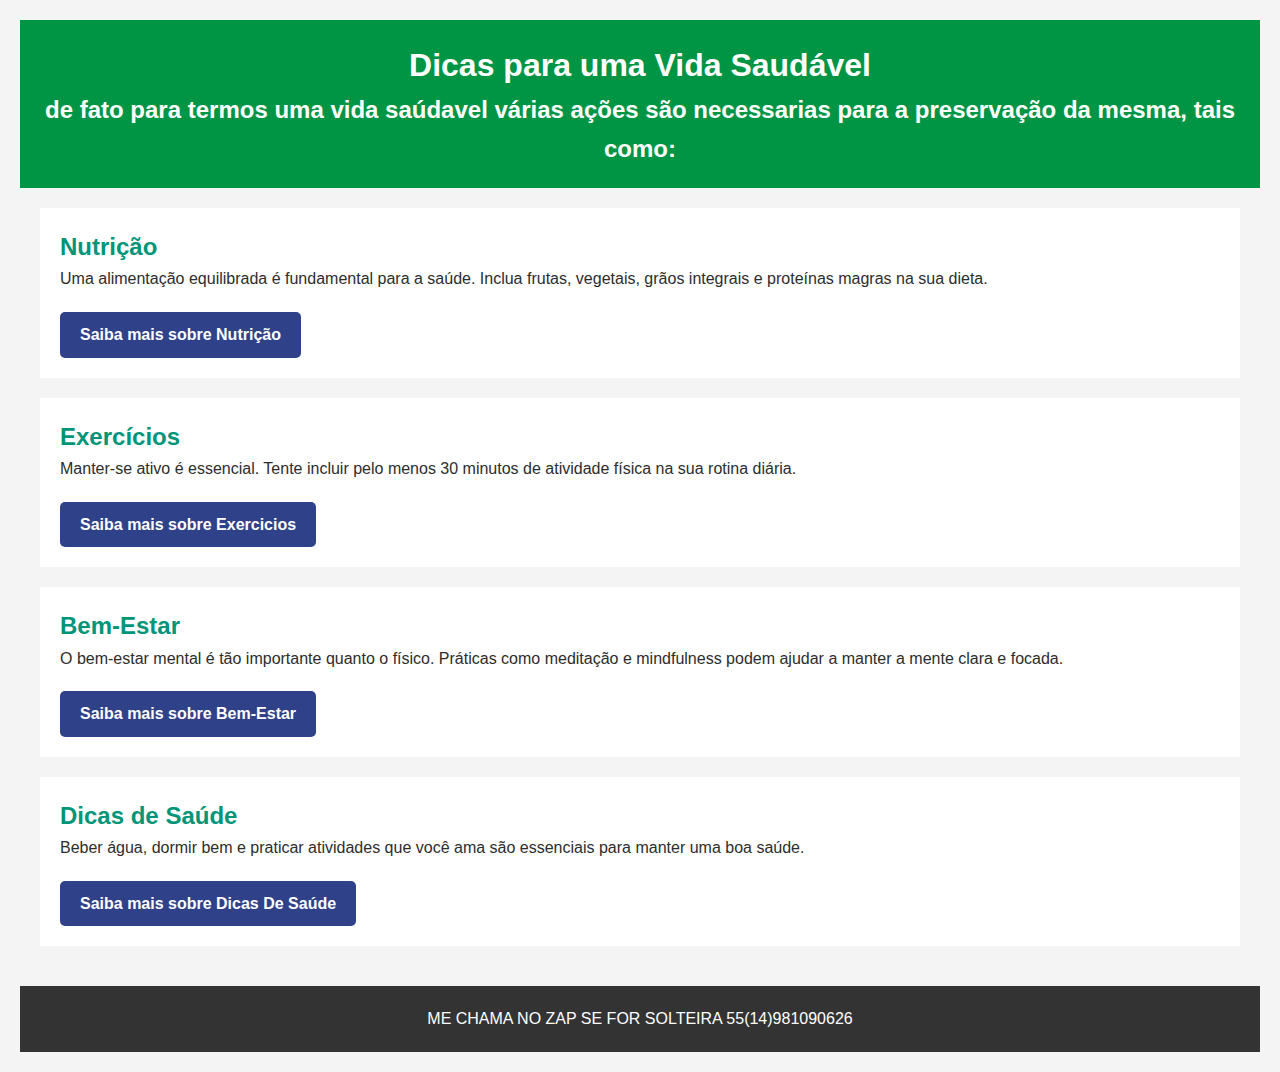
<file: index.html>
<!DOCTYPE html>
<html lang="pt">
<head>
    <meta charset="UTF-8">
    <title>Saúde e Bem-Estar</title>
    <link rel="stylesheet" type="text/css" href="style.css" media="screen" />
</head>
<body>
    <header>
        <h1>Dicas para uma Vida Saudável</h1>
        <h2>de fato para termos uma vida saúdavel várias ações são necessarias para a preservação da mesma, tais como:</h2>
    </header>
    <main>
        <section id="nutricao">
            <h2>Nutrição</h2>
            <p>Uma alimentação equilibrada é fundamental para a saúde. Inclua frutas, vegetais, grãos integrais e proteínas magras na sua dieta.</p
        <div class="botao-nutricao">
        <a href="nutricao.html" class="btn-nutricao">Saiba mais sobre Nutrição</a>
        </div>

        </section>
        <section id="exercicios">
            <h2>Exercícios</h2>
            <p>Manter-se ativo é essencial. Tente incluir pelo menos 30 minutos de atividade física na sua rotina diária.</p>
            <div class="botao-exercicio">
            <a href="exercicios.html" class="btn-exercicios">Saiba mais sobre Exercicios</a>
            </div>
        </section>

        <section id="bemestar">
            <h2>Bem-Estar</h2>
            <p>O bem-estar mental é tão importante quanto o físico. Práticas como meditação e mindfulness podem ajudar a manter a mente clara e focada.</p>
            <div class="botao-Bemestar">
            <a href="Bemestar.html" class="btn-Bemestar">Saiba mais sobre Bem-Estar</a>
        </section>

        <section id="dicas-saude">
            <h2>Dicas de Saúde</h2>
            <p>Beber água, dormir bem e praticar atividades que você ama são essenciais para manter uma boa saúde.</p>
            <div class="botao-Dicassaude">
            <a href="Dicasdesaude.html" class="btn-Dicassaude">Saiba mais sobre Dicas De Saúde</a>
        </section>
    </main>
    <footer>
    <p>ME CHAMA NO ZAP SE FOR SOLTEIRA 55(14)981090626</p>
    </footer>
</body>
</html>
</file>
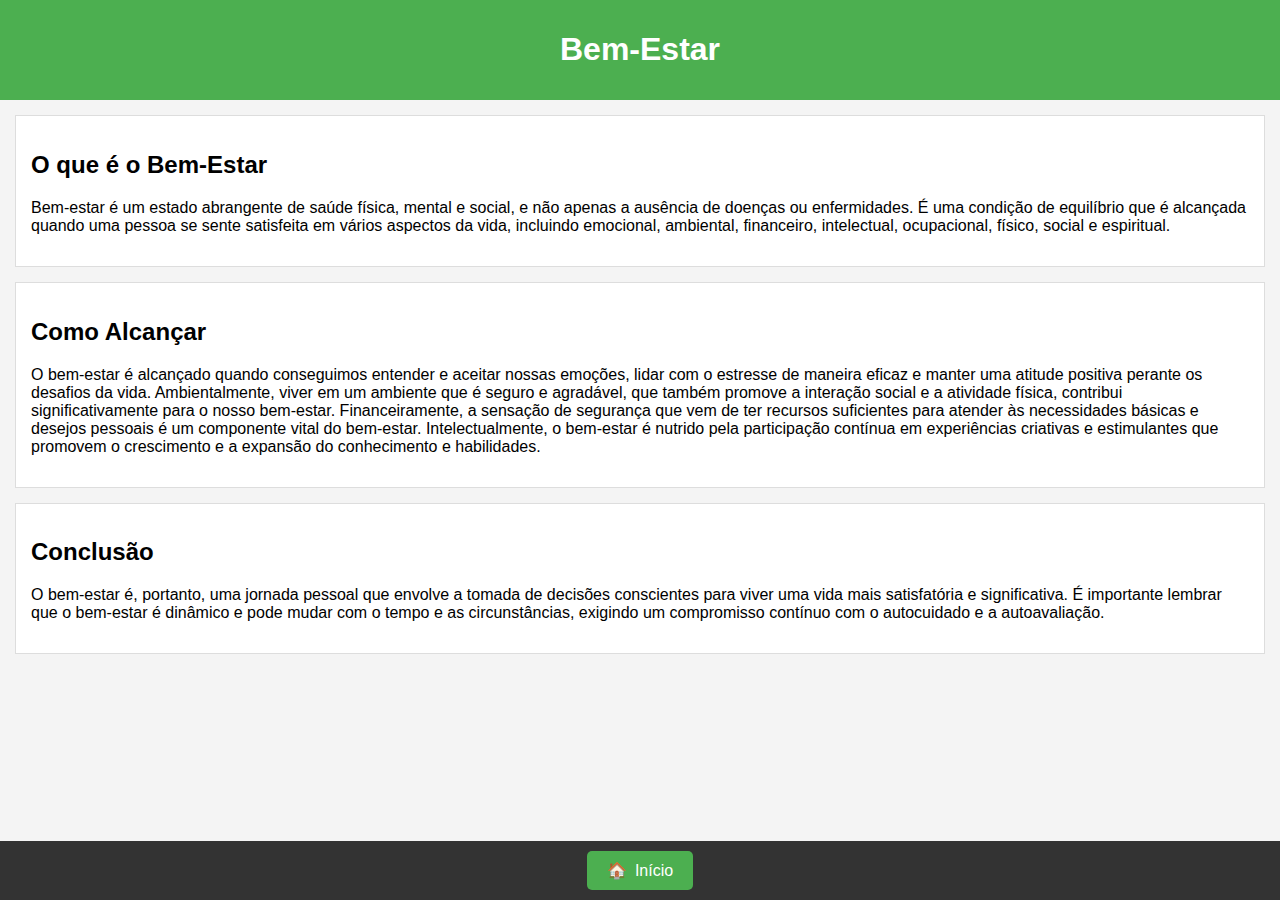
<file: Bemestar.html>
<!DOCTYPE html>
<html lang="pt">
<head>
<meta charset="UTF-8">
<meta name="viewport" content="width=device-width, initial-scale=1.0">
<title>Nutrição e Bem-Estar</title>
<style>
  body {
    font-family: 'Arial', sans-serif;
    margin: 0;
    padding: 0;
    background-color: #f4f4f4;
  }
  header {
    background-color: #4CAF50;
    color: white;
    padding: 10px 0;
    text-align: center;
  }
  nav ul {
    list-style-type: none;
    padding: 0;
  }
  nav ul li {
    display: inline;
    margin-right: 20px;
  }
  nav ul li a {
    text-decoration: none;
    color: white;
  }
  main {
    margin: 15px;
  }
  section {
    background-color: white;
    border: 1px solid #ddd;
    padding: 15px;
    margin-bottom: 15px;
  }
  footer {
    background-color: #333;
    color: white;
    text-align: center;
    padding: 10px 0;
    position: fixed;
    bottom: 0;
    width: 100%;
  }
</style>
</head>
<body>
<header>
  <h1>Bem-Estar

  </h1>
</header>
<main>
  <section id="sobre">
    <h2>O que é o Bem-Estar</h2>
    <p>Bem-estar é um estado abrangente de saúde física, mental e social, e não apenas a ausência de doenças ou enfermidades. É uma condição de equilíbrio que é alcançada quando uma pessoa se sente satisfeita em vários aspectos da vida, incluindo emocional, ambiental, financeiro, intelectual, ocupacional, físico, social e espiritual.</p>
    </section>
  <section id="alimentos">
    <h2>Como Alcançar</h2>
    <p> O bem-estar é alcançado quando conseguimos entender e aceitar nossas emoções, lidar com o estresse de maneira eficaz e manter uma atitude positiva perante os desafios da vida.

        Ambientalmente, viver em um ambiente que é seguro e agradável, que também promove a interação social e a atividade física, contribui significativamente para o nosso bem-estar.
        
        Financeiramente, a sensação de segurança que vem de ter recursos suficientes para atender às necessidades básicas e desejos pessoais é um componente vital do bem-estar.
        
        Intelectualmente, o bem-estar é nutrido pela participação contínua em experiências criativas e estimulantes que promovem o crescimento e a expansão do conhecimento e habilidades.</p>
    </section>
  <section id="dicas">
    <h2>Conclusão</h2>
    <p>O bem-estar é, portanto, uma jornada pessoal que envolve a tomada de decisões conscientes para viver uma vida mais satisfatória e significativa. É importante lembrar que o bem-estar é dinâmico e pode mudar com o tempo e as circunstâncias, exigindo um compromisso contínuo com o autocuidado e a autoavaliação.</p>
    </section>
</main>
<footer>
    <!DOCTYPE html>
    <html lang="pt">
    <head>
    <meta charset="UTF-8">
    <meta name="viewport" content="width=device-width, initial-scale=1.0">
    <title>Botão de Retorno ao Início</title>
    <style>
      .home-button {
        padding: 10px 20px;
        background-color: #4CAF50;
        color: white;
        border: none;
        border-radius: 5px;
        cursor: pointer;
        font-size: 16px;
        text-decoration: none; /* Remove sublinhado de links */
        display: inline-block; /* Permite aplicar padding e outros espaçamentos */
      }
      .home-button:before {
        content: '🏠';
        margin-right: 8px;
      }
    </style>
    </head>
    <body>
    
    <a href="index.html" class="home-button">Início</a>
    
    </body>
    </html>
    
</footer>
</body>
</html>
</file>
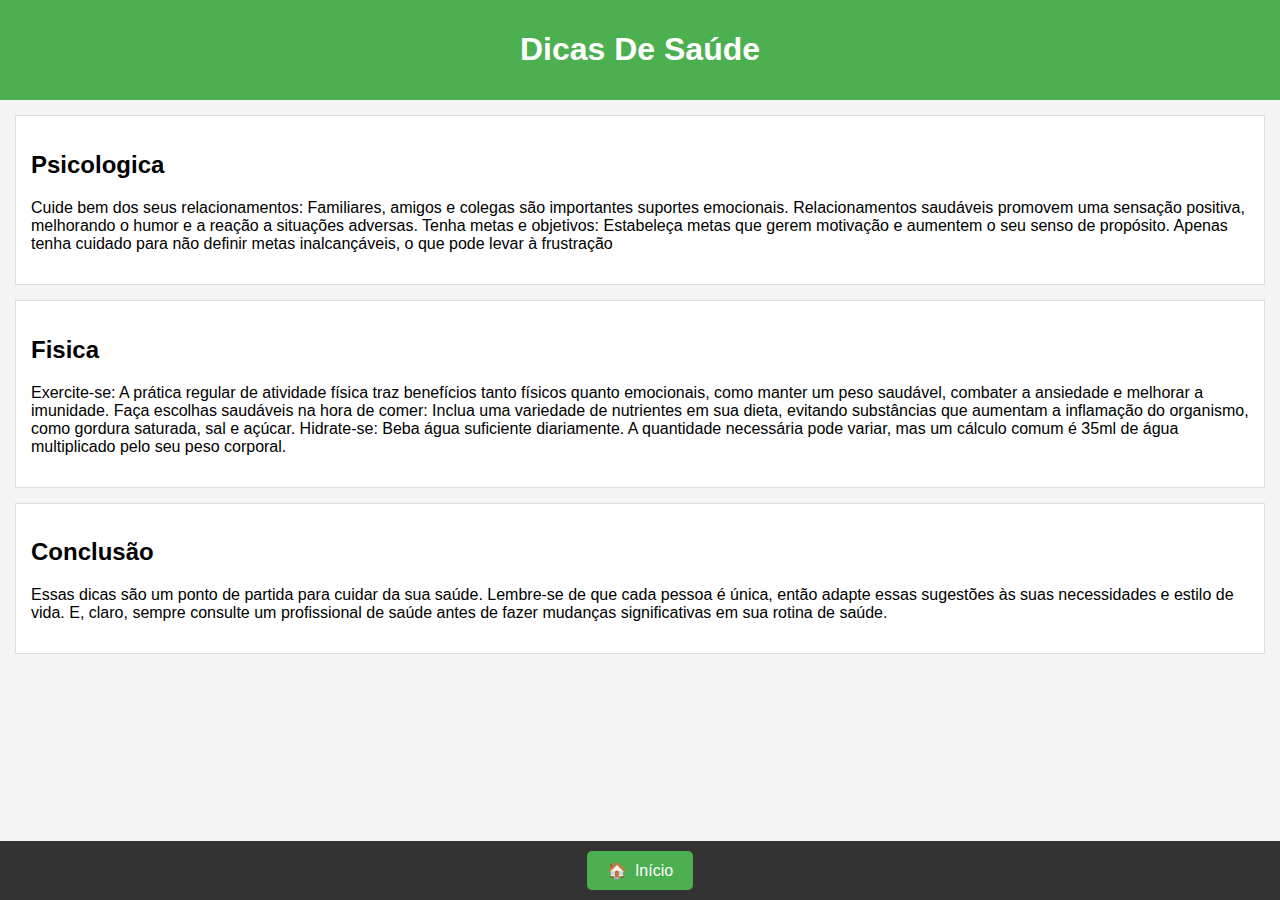
<file: Dicasdesaude.html>
<!DOCTYPE html>
<html lang="pt">
<head>
<meta charset="UTF-8">
<meta name="viewport" content="width=device-width, initial-scale=1.0">
<title>Dicas De Saúde</title>
<style>
  body {
    font-family: 'Arial', sans-serif;
    margin: 0;
    padding: 0;
    background-color: #f4f4f4;
  }
  header {
    background-color: #4CAF50;
    color: white;
    padding: 10px 0;
    text-align: center;
  }
  nav ul {
    list-style-type: none;
    padding: 0;
  }
  nav ul li {
    display: inline;
    margin-right: 20px;
  }
  nav ul li a {
    text-decoration: none;
    color: white;
  }
  main {
    margin: 15px;
  }
  section {
    background-color: white;
    border: 1px solid #ddd;
    padding: 15px;
    margin-bottom: 15px;
  }
  footer {
    background-color: #333;
    color: white;
    text-align: center;
    padding: 10px 0;
    position: fixed;
    bottom: 0;
    width: 100%;
  }
</style>
</head>
<body>
<header>
  <h1>
    Dicas De Saúde
  </h1>
</header>
<main>
  <section id="sobre">
    <h2>Psicologica</h2>
    <p>Cuide bem dos seus relacionamentos: Familiares, amigos e colegas são importantes suportes emocionais. Relacionamentos saudáveis promovem uma sensação positiva, melhorando o humor e a reação a situações adversas.
        Tenha metas e objetivos: Estabeleça metas que gerem motivação e aumentem o seu senso de propósito. Apenas tenha cuidado para não definir metas inalcançáveis, o que pode levar à frustração</p>
    </section>
  <section id="alimentos">
    <h2>Fisica</h2>
    <p>Exercite-se: A prática regular de atividade física traz benefícios tanto físicos quanto emocionais, como manter um peso saudável, combater a ansiedade e melhorar a imunidade.
        Faça escolhas saudáveis na hora de comer: Inclua uma variedade de nutrientes em sua dieta, evitando substâncias que aumentam a inflamação do organismo, como gordura saturada, sal e açúcar.
        Hidrate-se: Beba água suficiente diariamente. A quantidade necessária pode variar, mas um cálculo comum é 35ml de água multiplicado pelo seu peso corporal.</p>
    </section>
    <section id="dicas">
    <h2>Conclusão</h2>
    <p>Essas dicas são um ponto de partida para cuidar da sua saúde. Lembre-se de que cada pessoa é única, então adapte essas sugestões às suas necessidades e estilo de vida. E, claro, sempre consulte um profissional de saúde antes de fazer mudanças significativas em sua rotina de saúde.</p>
    </section>
</main>
<footer>
    <!DOCTYPE html>
    <html lang="pt">
    <head>
    <meta charset="UTF-8">
    <meta name="viewport" content="width=device-width, initial-scale=1.0">
    <title>Botão de Retorno ao Início</title>
    <style>
      .home-button {
        padding: 10px 20px;
        background-color: #4CAF50;
        color: white;
        border: none;
        border-radius: 5px;
        cursor: pointer;
        font-size: 16px;
        text-decoration: none; /* Remove sublinhado de links */
        display: inline-block; /* Permite aplicar padding e outros espaçamentos */
      }
      .home-button:before {
        content: '🏠';
        margin-right: 8px;
      }
    </style>
    </head>
    <body>
    
    <a href="index.html" class="home-button">Início</a>
    
    </body>
    </html>
    
</footer>
</body>
</html>
</file>
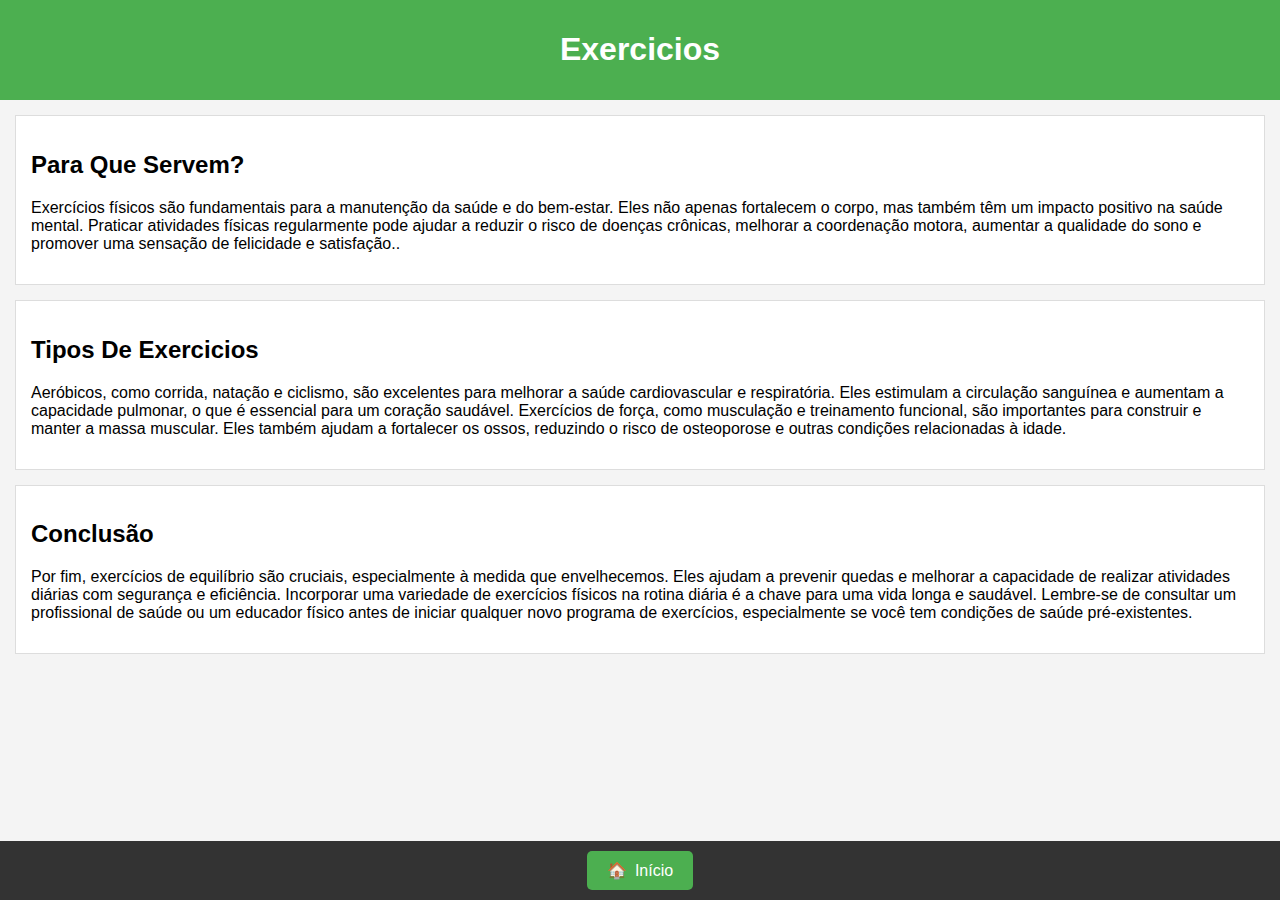
<file: exercicios.html>
<!DOCTYPE html>
<html lang="pt">
<head>
<meta charset="UTF-8">
<meta name="viewport" content="width=device-width, initial-scale=1.0">
<title>exercicios</title>
<style>
  body {
    font-family: 'Arial', sans-serif;
    margin: 0;
    padding: 0;
    background-color: #f4f4f4;
  }
  header {
    background-color: #4CAF50;
    color: white;
    padding: 10px 0;
    text-align: center;
  }
  nav ul {
    list-style-type: none;
    padding: 0;
  }
  nav ul li {
    display: inline;
    margin-right: 20px;
  }
  nav ul li a {
    text-decoration: none;
    color: white;
  }
  main {
    margin: 15px;
  }
  section {
    background-color: white;
    border: 1px solid #ddd;
    padding: 15px;
    margin-bottom: 15px;
  }
  footer {
    background-color: #333;
    color: white;
    text-align: center;
    padding: 10px 0;
    position: fixed;
    bottom: 0;
    width: 100%;
  }
</style>
</head>
<body>
<header>
  <h1>Exercicios</h1>
</header>
<main>
  <section id="sobre">
    <h2>Para Que Servem?</h2>
    <p>Exercícios físicos são fundamentais para a manutenção da saúde e do bem-estar. Eles não apenas fortalecem o corpo, mas também têm um impacto positivo na saúde mental. Praticar atividades físicas regularmente pode ajudar a reduzir o risco de doenças crônicas, melhorar a coordenação motora, aumentar a qualidade do sono e promover uma sensação de felicidade e satisfação..</p>
  </section>
  <section id="alimentos">
    <h2>Tipos De Exercicios</h2>
    <p>Aeróbicos, como corrida, natação e ciclismo, são excelentes para melhorar a saúde cardiovascular e respiratória. Eles estimulam a circulação sanguínea e aumentam a capacidade pulmonar, o que é essencial para um coração saudável.

        Exercícios de força, como musculação e treinamento funcional, são importantes para construir e manter a massa muscular. Eles também ajudam a fortalecer os ossos, reduzindo o risco de osteoporose e outras condições relacionadas à idade.
        </p>
</section>
  <section id="dicas">
    <h2>Conclusão</h2>
    <p>Por fim, exercícios de equilíbrio são cruciais, especialmente à medida que envelhecemos. Eles ajudam a prevenir quedas e melhorar a capacidade de realizar atividades diárias com segurança e eficiência.

        Incorporar uma variedade de exercícios físicos na rotina diária é a chave para uma vida longa e saudável. Lembre-se de consultar um profissional de saúde ou um educador físico antes de iniciar qualquer novo programa de exercícios, especialmente se você tem condições de saúde pré-existentes.</p>
</section>
</main>
<footer>
    <!DOCTYPE html>
    <html lang="pt">
    <head>
    <meta charset="UTF-8">
    <meta name="viewport" content="width=device-width, initial-scale=1.0">
    <title>Botão de Retorno ao Início</title>
    <style>
      .home-button {
        padding: 10px 20px;
        background-color: #4CAF50;
        color: white;
        border: none;
        border-radius: 5px;
        cursor: pointer;
        font-size: 16px;
        text-decoration: none; /* Remove sublinhado de links */
        display: inline-block; /* Permite aplicar padding e outros espaçamentos */
      }
      .home-button:before {
        content: '🏠';
        margin-right: 8px;
      }
    </style>
    </head>
    <body>
    
    <a href="index.html" class="home-button">Início</a>
    
    </body>
    </html>
    
</footer>
</body>
</html>
</file>
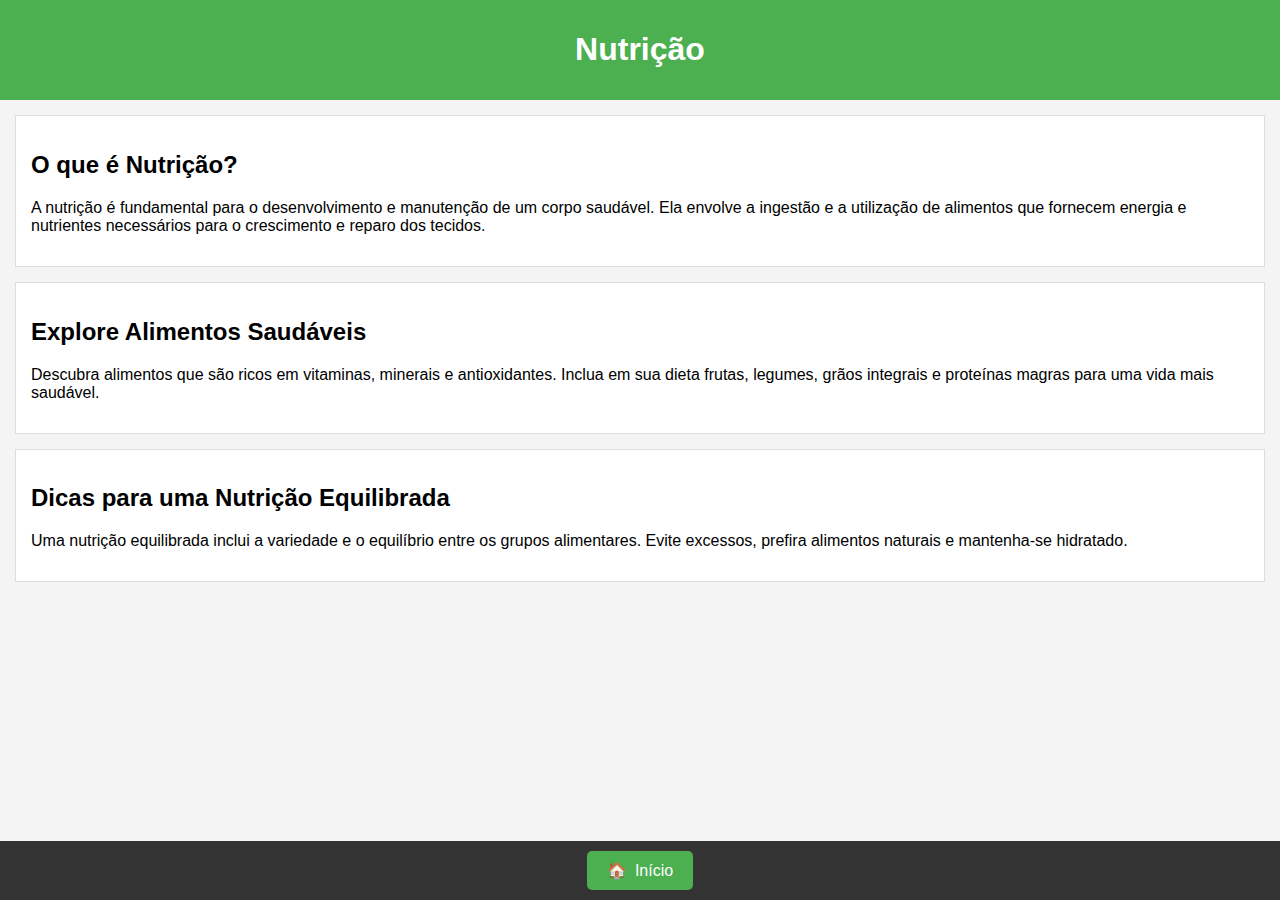
<file: nutricao.html>
<!DOCTYPE html>
<html lang="pt">
<head>
<meta charset="UTF-8">
<meta name="viewport" content="width=device-width, initial-scale=1.0">
<title>Nutrição e Bem-Estar</title>
<style>
  body {
    font-family: 'Arial', sans-serif;
    margin: 0;
    padding: 0;
    background-color: #f4f4f4;
  }
  header {
    background-color: #4CAF50;
    color: white;
    padding: 10px 0;
    text-align: center;
  }
  nav ul {
    list-style-type: none;
    padding: 0;
  }
  nav ul li {
    display: inline;
    margin-right: 20px;
  }
  nav ul li a {
    text-decoration: none;
    color: white;
  }
  main {
    margin: 15px;
  }
  section {
    background-color: white;
    border: 1px solid #ddd;
    padding: 15px;
    margin-bottom: 15px;
  }
  footer {
    background-color: #333;
    color: white;
    text-align: center;
    padding: 10px 0;
    position: fixed;
    bottom: 0;
    width: 100%;
  }
</style>
</head>
<body>
<header>
  <h1>Nutrição</h1>
</header>
<main>
  <section id="sobre">
    <h2>O que é Nutrição?</h2>
    <p>A nutrição é fundamental para o desenvolvimento e manutenção de um corpo saudável. Ela envolve a ingestão e a utilização de alimentos que fornecem energia e nutrientes necessários para o crescimento e reparo dos tecidos.</p>
  </section>
  <section id="alimentos">
    <h2>Explore Alimentos Saudáveis</h2>
    <p>Descubra alimentos que são ricos em vitaminas, minerais e antioxidantes. Inclua em sua dieta frutas, legumes, grãos integrais e proteínas magras para uma vida mais saudável.</p>
  </section>
  <section id="dicas">
    <h2>Dicas para uma Nutrição Equilibrada</h2>
    <p>Uma nutrição equilibrada inclui a variedade e o equilíbrio entre os grupos alimentares. Evite excessos, prefira alimentos naturais e mantenha-se hidratado.</p>
  </section>
</main>
<footer>
    <!DOCTYPE html>
    <html lang="pt">
    <head>
    <meta charset="UTF-8">
    <meta name="viewport" content="width=device-width, initial-scale=1.0">
    <title>Botão de Retorno ao Início</title>
    <style>
      .home-button {
        padding: 10px 20px;
        background-color: #4CAF50;
        color: white;
        border: none;
        border-radius: 5px;
        cursor: pointer;
        font-size: 16px;
        text-decoration: none; /* Remove sublinhado de links */
        display: inline-block; /* Permite aplicar padding e outros espaçamentos */
      }
      .home-button:before {
        content: '🏠';
        margin-right: 8px;
      }
    </style>
    </head>
    <body>
    
    <a href="index.html" class="home-button">Início</a>
    
    </body>
    </html>
    
</footer>
</body>
</html>
</file>
<file: style.css>
* {
    margin: 0;
    padding: 0;
    box-sizing: border-box;
}

body {
    font-family: 'Arial', sans-serif;
    line-height: 1.6;
    color: #2d2d2d;
    background-color: #f4f4f4;
    padding: 20px;
}

header {
    background: #009545;
    color: #fff;
    padding: 20px 0;
    text-align: center;
}

header h1 {
    margin: 0;
}

main {
    padding: 20px;
}

section {
    margin-bottom: 20px;
    padding: 20px;
    background: #fff;
}

section h2 {
    color: #009578;
}

footer {
    text-align: center;
    padding: 20px 0;
    background: #333;
    color: #fff;
}

/* Classes para botões */
.botao1 {
    display: inline-block;
    padding: 10px 20px;
    margin-top: 10px;
    background: #009578;
    color: #fff;
    text-decoration: none;
    border: none;
    cursor: pointer;
}

.botao1:hover {
    background: #007a63;
}

/* Estilos responsivos */
@media (max-width: 768px) {
    body {
        padding: 10px;
    }

    header, footer {
        padding: 10px 0;
    }
}

.btn-nutricao {
    display: inline-block;
    padding: 10px 20px;
    margin-top: 20px;
    background-color: #2f4188; /* Cor de fundo do botão */
    color: white; /* Cor do texto */
    text-align: center;
    text-decoration: none;
    font-weight: bold;
    border-radius: 5px; /* Bordas arredondadas */
    transition: background-color 0.3s; /* Transição suave para hover */
}

.btn-nutricao:hover {
    background-color: #45a049; /* Cor de fundo do botão ao passar o mouse */
}


.btn-exercicios {
    display: inline-block;
    padding: 10px 20px;
    margin-top: 20px;
    background-color: #2f4188; /* Cor de fundo do botão */
    color: white; /* Cor do texto */
    text-align: center;
    text-decoration: none;
    font-weight: bold;
    border-radius: 5px; /* Bordas arredondadas */
    transition: background-color 0.3s; /* Transição suave para hover */
}

.btn-exercicios:hover {
    background-color: #45a049; /* Cor de fundo do botão ao passar o mouse */
}

.btn-Bemestar {
    display: inline-block;
    padding: 10px 20px;
    margin-top: 20px;
    background-color: #2f4188; /* Cor de fundo do botão */
    color: white; /* Cor do texto */
    text-align: center;
    text-decoration: none;
    font-weight: bold;
    border-radius: 5px; /* Bordas arredondadas */
    transition: background-color 0.3s; /* Transição suave para hover */
}

.btn-Bemestar:hover {
    background-color: #45a049; /* Cor de fundo do botão ao passar o mouse */
}

.btn-Dicassaude {
    display: inline-block;
    padding: 10px 20px;
    margin-top: 20px;
    background-color: #2f4188; /* Cor de fundo do botão */
    color: white; /* Cor do texto */
    text-align: center;
    text-decoration: none;
    font-weight: bold;
    border-radius: 5px; /* Bordas arredondadas */
    transition: background-color 0.3s; /* Transição suave para hover */
}

.btn-Dicassaude:hover {
    background-color: #45a049; /* Cor de fundo do botão ao passar o mouse */
}


.home-button {
    padding: 10px 20px;
    background-color: #4CAF50;
    color: white;
    border: none;
    border-radius: 5px;
    cursor: pointer;
    font-size: 16px;
    text-decoration: none; /* Remove sublinhado de links */
    display: inline-block; /* Permite aplicar padding e outros espaçamentos */
  }
  .home-button:before {
    content: '🏠';
    margin-right: 8px;
  }
</file>
